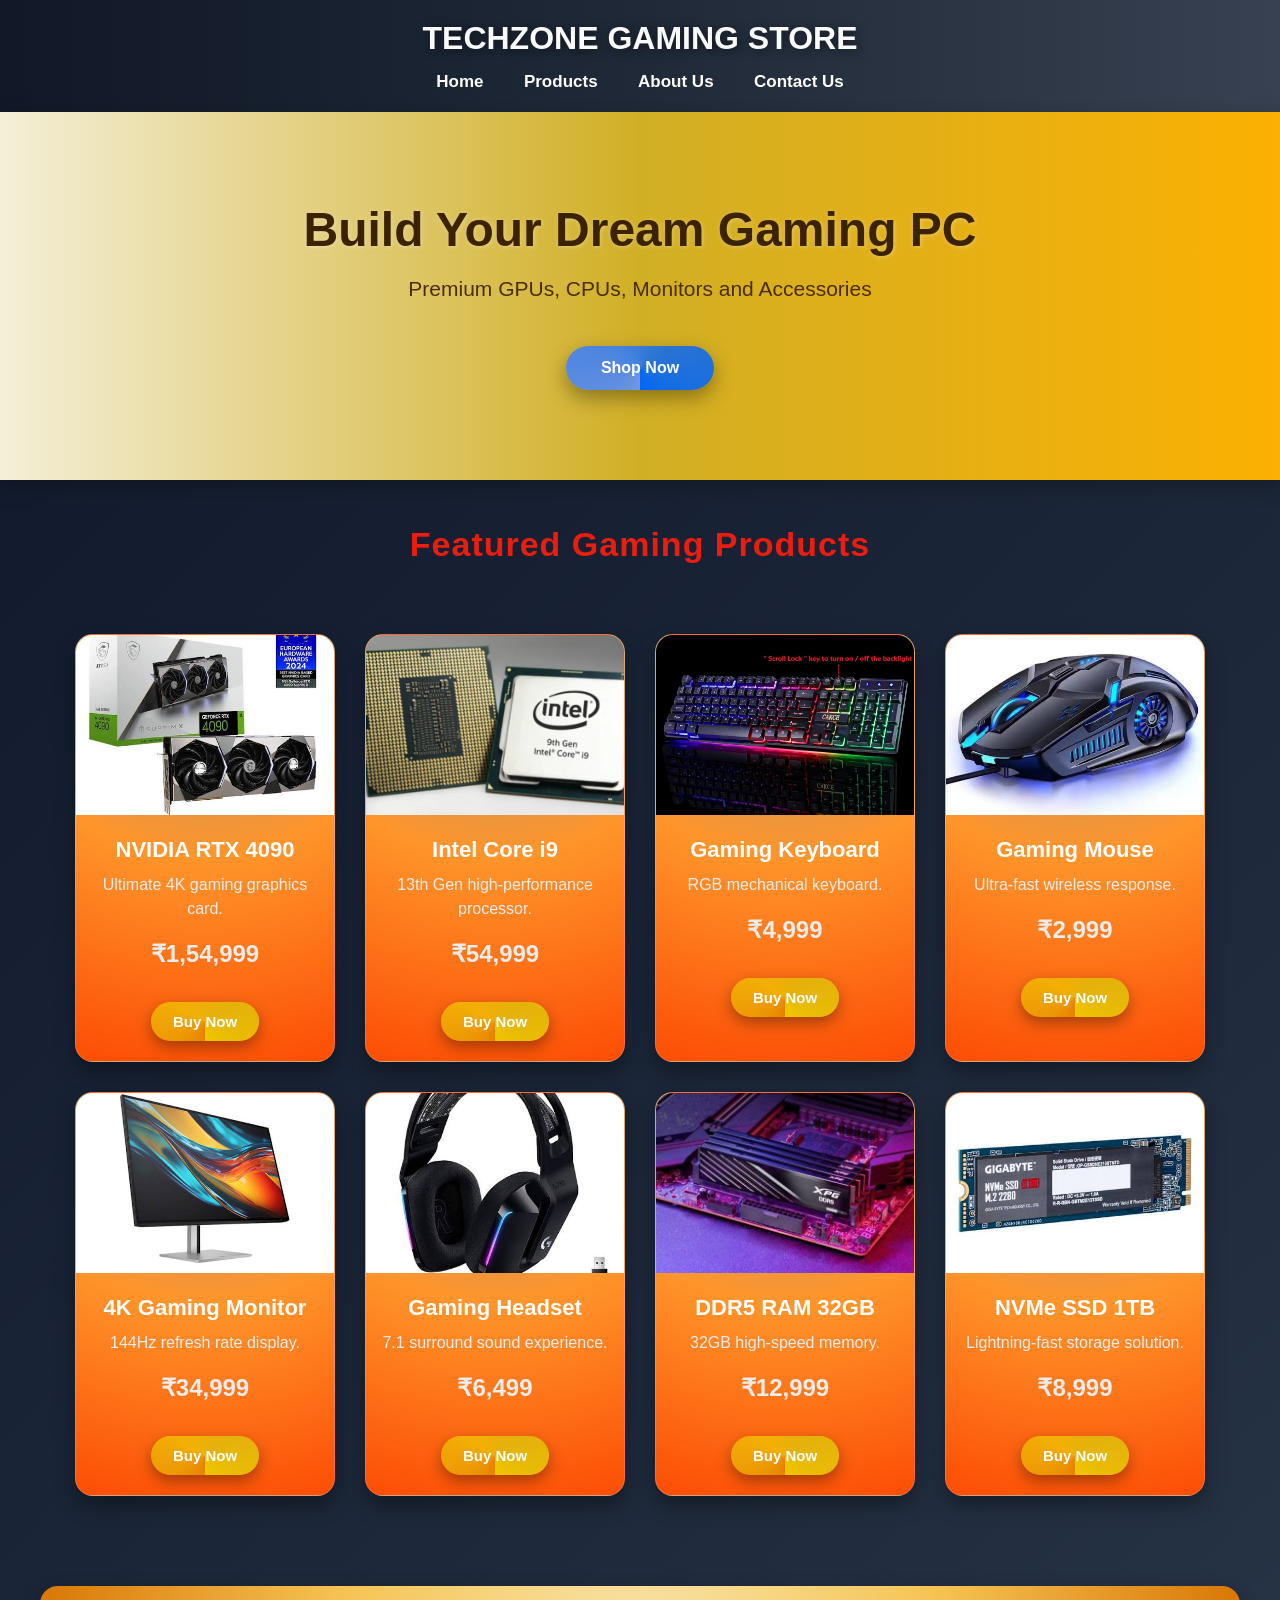
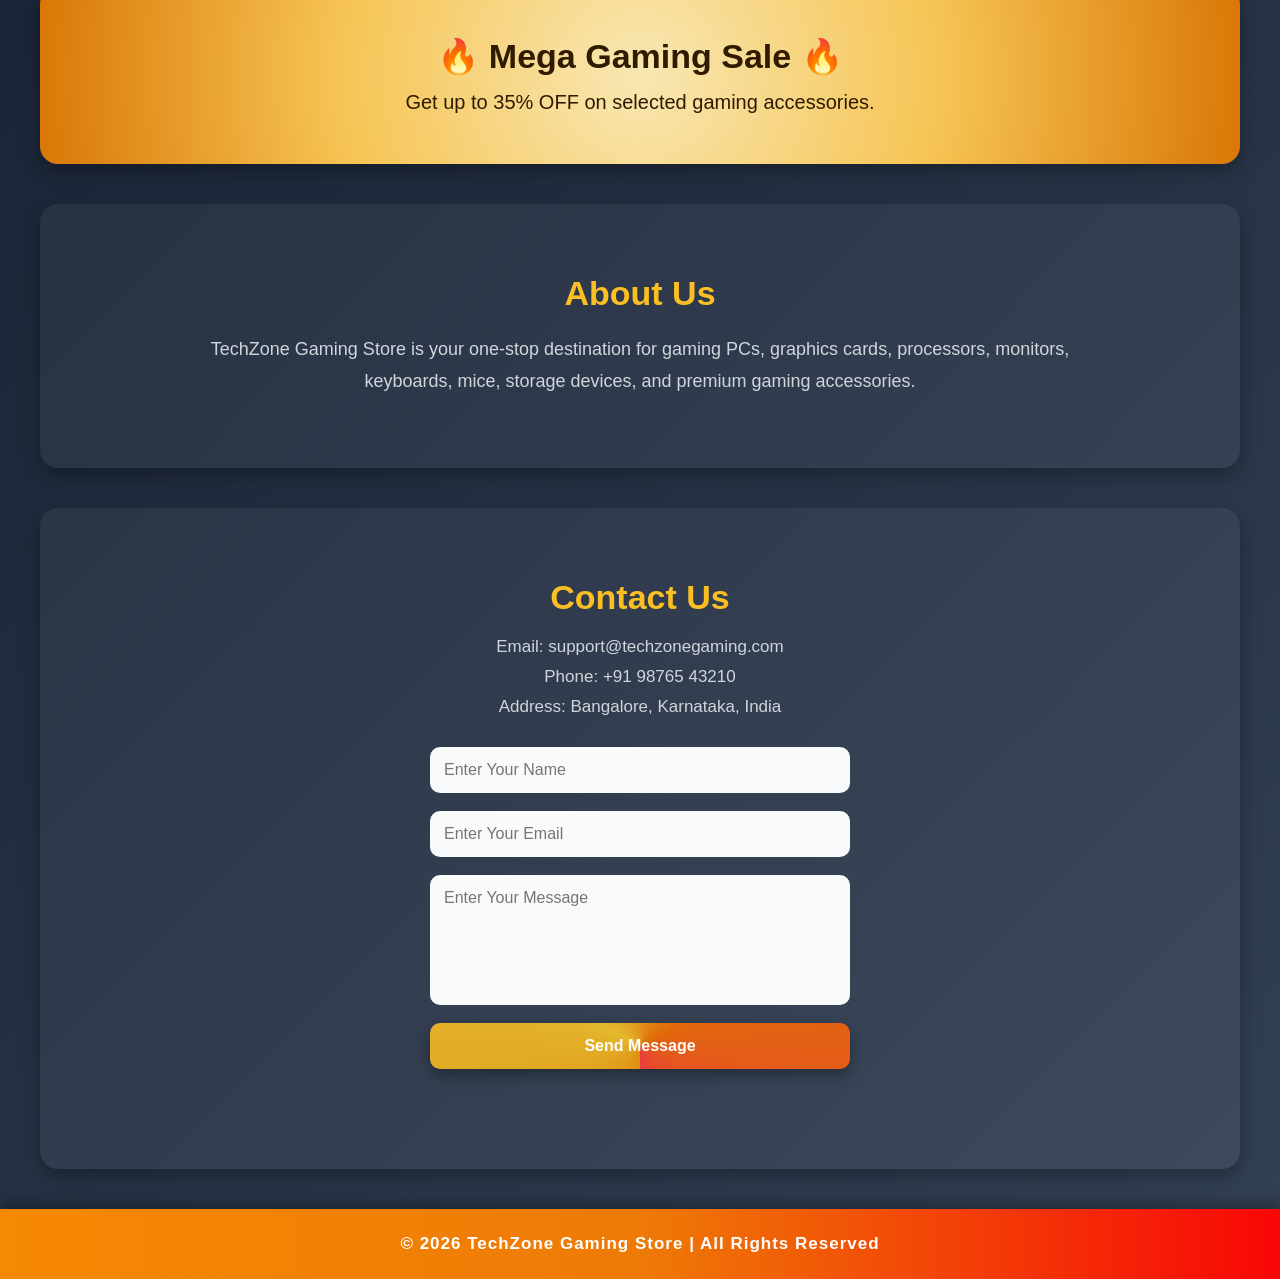
<file: index.html>
<!DOCTYPE html>
<html lang="en">
<head>
    <meta charset="UTF-8">
    <meta name="viewport" content="width=device-width, initial-scale=1.0">
    <title>Techzone Electronics</title>
    <link rel="stylesheet" href="Electronics.css">
</head>
<body>
<header>
    <h1>TECHZONE GAMING STORE</h1>

    <div class="menu">
        <a href="#">Home</a>
        <a href="#products">Products</a>
        <a href="#about">About Us</a>
        <a href="#contact">Contact Us</a>
    </div>
</header>

<section class="hero">
    <h2>Build Your Dream Gaming PC</h2>
    <p>Premium GPUs, CPUs, Monitors and Accessories</p>
    <button>Shop Now</button>
</section>

<h2 class="products-title" id="products">Featured Gaming Products</h2>

<section class="products">

    <div class="card">
        <img src="rtx4090.jpg" alt="NVIDIA RTX 4090 Graphics Card">
        <h3>NVIDIA RTX 4090</h3>
        <p>Ultimate 4K gaming graphics card.</p>
        <p class="price">₹1,54,999</p>
        <button class="buy-btn">Buy Now</button>
    </div>

    <div class="card">
        <img src="intel-i9.jpg" alt="Intel Core i9 Processor">
        <h3>Intel Core i9</h3>
        <p>13th Gen high-performance processor.</p>
        <p class="price">₹54,999</p>
        <button class="buy-btn">Buy Now</button>
    </div>

    <div class="card">
        <img src="keyboard.jpg" alt="Gaming Keyboard">
        <h3>Gaming Keyboard</h3>
        <p>RGB mechanical keyboard.</p>
        <p class="price">₹4,999</p>
        <button class="buy-btn">Buy Now</button>
    </div>

    <div class="card">
        <img src="mouse.jpg" alt="Gaming Mouse">
        <h3>Gaming Mouse</h3>
        <p>Ultra-fast wireless response.</p>
        <p class="price">₹2,999</p>
        <button class="buy-btn">Buy Now</button>
    </div>

    <div class="card">
        <img src="monitor.jpg" alt="4K Gaming Monitor">
        <h3>4K Gaming Monitor</h3>
        <p>144Hz refresh rate display.</p>
        <p class="price">₹34,999</p>
        <button class="buy-btn">Buy Now</button>
    </div>

    <div class="card">
        <img src="headset.jpg" alt="Gaming Headset">
        <h3>Gaming Headset</h3>
        <p>7.1 surround sound experience.</p>
        <p class="price">₹6,499</p>
        <button class="buy-btn">Buy Now</button>
    </div>

    <div class="card">
        <img src="ram.jpg" alt="DDR5 RAM 32GB">
        <h3>DDR5 RAM 32GB</h3>
        <p>32GB high-speed memory.</p>
        <p class="price">₹12,999</p>
        <button class="buy-btn">Buy Now</button>
    </div>

    <div class="card">
        <img src="ssd.jpg" alt="NVMe SSD 1TB">
        <h3>NVMe SSD 1TB</h3>
        <p>Lightning-fast storage solution.</p>
        <p class="price">₹8,999</p>
        <button class="buy-btn">Buy Now</button>
    </div>

</section>

<!-- Offer -->
<section class="offer">
    <h2>🔥 Mega Gaming Sale 🔥</h2>
    <p>Get up to 35% OFF on selected gaming accessories.</p>
</section>

<!-- About -->
<section class="about" id="about">
    <h2>About Us</h2>

    <p>
        TechZone Gaming Store is your one-stop destination for gaming PCs,
        graphics cards, processors, monitors, keyboards, mice,
        storage devices, and premium gaming accessories.
    </p>
</section>

<!-- Contact -->
<section class="contact" id="contact">

    <h2>Contact Us</h2>

    <p>Email: support@techzonegaming.com</p>
    <p>Phone: +91 98765 43210</p>
    <p>Address: Bangalore, Karnataka, India</p>

    <form>
        <input type="text" placeholder="Enter Your Name" required>
        <input type="email" placeholder="Enter Your Email" required>
        <textarea placeholder="Enter Your Message" required></textarea>
        <button type="submit">Send Message</button>
    </form>

</section>

<!-- Footer -->
<footer>
    <p>&copy; 2026 TechZone Gaming Store | All Rights Reserved</p>
</footer>
</body>
</html>
</file>
<file: Electronics.css>
*{
    margin:0;
    padding:0;
    box-sizing:border-box;
    font-family:"Segoe UI",sans-serif;
}


body{
    background:linear-gradient(135deg,#0f172a,#1e293b,#334155);
    color:#ffffff;
}


header{
    background:linear-gradient(to right,#111827,#1f2937,#374151);
    text-align:center;
    padding:20px;
    box-shadow:0 5px 18px rgba(0,0,0,.45);
}

header h1{
    color:#f8fafc;
    position:relative;
    text-shadow:2px 2px 10px rgba(0,0,0,.5);
    animation:slideIn 5s infinite;
}

.menu{
    margin-top:15px;
}

.menu a{
    color:white;
    text-decoration:none;
    margin:0 18px;
    font-weight:bold;
    transition:.3s;
    font-size:17px;
}

.menu a:hover{
    color:#fbbf24;
}

.hero{
    text-align:center;
    padding:90px 20px;
    background:linear-gradient(to right,#f4efd8,#d1af25,#fbb002);
    box-shadow:0 6px 20px rgba(0,0,0,.25);
}

.hero h2{
    font-size:48px;
    color:#3b2200;
    margin-bottom:20px;
    text-shadow:1px 1px 5px rgba(255,255,255,.3);
}

.hero p{
    font-size:21px;
    color:#4b2d00;
    margin-bottom:25px;
}

.hero button{
    margin-top:20px;
    padding:13px 35px;
    border:none;
    border-radius:30px;
    color:white;
    font-weight:bold;
    font-size:16px;
    cursor:pointer;

    background:conic-gradient(
        from 180deg,
        #7397df,
        #4b84e1,
        #2a73d2,
        #0067f6
    );

    box-shadow:0 8px 20px rgba(0,0,0,.35);
    transition:.35s;
}

.hero button:hover{
    transform:scale(1.08);
    box-shadow:0 12px 25px rgba(0,0,0,.45);
}


.products-title{
    text-align:center;
    margin:45px 0 20px;
    color:#eb1d0e;
    font-size:34px;
    letter-spacing:1px;
    animation:fadeIn 4s linear infinite;
}



.products{
    display:flex;
    flex-wrap:wrap;
    justify-content:center;
    gap:30px;
    padding:50px;
}


.card{
    width:260px;

    background:radial-gradient(
        circle at top,
        #a09589,
        #ff952b,
        #fc4d04
    );

    border-radius:18px;
    overflow:hidden;

    text-align:center;

    border:1px solid rgba(255,255,255,.15);

    box-shadow:0 10px 20px rgba(0,0,0,.35);

    transition:.4s;
}

.card:hover{
    transform:translateY(-12px);
    box-shadow:0 15px 30px rgba(249,64,2,.45);
}

.card img{
    width:100%;
    height:180px;
    object-fit:cover;
    transition:.5s;
}

.card:hover img{
    transform:scale(1.08);
}

.card h3{
    margin:18px 0 10px;
    color:#ffffff;
    font-size:22px;
}

.card p{
    padding:0 15px 15px;
    color:#ececec;
    line-height:1.5;
}

.price{
    color:#3b2200;
    font-size:24px;
    font-weight:bold;
    margin-bottom:15px;
}


.buy-btn{
    display:block;
    margin:0 auto 20px;

    padding:11px 22px;

    border:none;
    border-radius:25px;

    color:white;
    font-weight:bold;
    font-size:15px;

    cursor:pointer;

    background:conic-gradient(
        from 180deg,
        #e78104,
        #f3af06,
        #e4b10b,
        #efc700
    );

    box-shadow:0 6px 15px rgba(0,0,0,.35);

    transition:.35s;
}

.buy-btn:hover{
    transform:scale(1.08);
    box-shadow:0 10px 20px rgba(255,166,0,.5);
}


.offer{
    text-align:center;
    padding:50px 20px;
    margin:40px;
    border-radius:18px;

    background:radial-gradient(
        circle,
        #f8e7b3,
        #f6c453,
        #d97706
    );

    color:#2f1b00;

    box-shadow:0 8px 20px rgba(0,0,0,.30);
}

.offer h2{
    font-size:34px;
    margin-bottom:15px;
    font-weight:bold;
}

.offer p{
    font-size:20px;
    font-weight:500;
}


.about{
    text-align:center;
    padding:70px 20px;
    margin:40px;

    background:rgba(255,255,255,.05);

    border-radius:18px;

    box-shadow:0 8px 20px rgba(0,0,0,.30);
}

.about h2{
    color:#fbbf24;
    font-size:34px;
    margin-bottom:20px;
}

.about p{
    max-width:900px;
    margin:auto;
    line-height:1.8;
    font-size:18px;
    color:#d1d5db;
}


.contact{
    text-align:center;
    padding:70px 20px;
    margin:40px;

    background:rgba(255,255,255,.05);

    border-radius:18px;

    box-shadow:0 8px 20px rgba(0,0,0,.30);
}

.contact h2{
    color:#fbbf24;
    font-size:34px;
    margin-bottom:20px;
}

.contact p{
    margin:10px;
    color:#d1d5db;
    font-size:17px;
}


form{
    display:flex;
    flex-direction:column;

    width:420px;
    max-width:90%;

    margin:30px auto;

    gap:18px;
}

input,
textarea{
    padding:14px;

    border:none;
    border-radius:10px;

    background:#f8fafc;

    color:#111827;

    font-size:16px;

    transition:.3s;
}

input:focus,
textarea:focus{
    outline:none;

    box-shadow:0 0 12px rgba(255,170,0,.6);

    transform:scale(1.02);
}

textarea{
    height:130px;
    resize:none;
}

form button{

    padding:14px;

    border:none;

    border-radius:10px;

    cursor:pointer;

    color:white;

    font-size:16px;

    font-weight:bold;

    background:conic-gradient(
        from 180deg,
        #e18b12,
        #e3b92d,
        #e16a09,
        #eb3c3c
    );

    box-shadow:0 6px 15px rgba(0,0,0,.35);

    transition:.35s;
}

form button:hover{

    transform:scale(1.05);

    box-shadow:0 10px 20px rgba(255,120,0,.45);
}


footer{

    background:linear-gradient(
        to right,
        #f68903,
        #ee7a07,
        #f80606
    );

    text-align:center;

    padding:25px;

    color:white;

    font-size:17px;

    font-weight:bold;

    letter-spacing:1px;

    box-shadow:0 -5px 15px rgba(0,0,0,.35);
}


@keyframes fadeIn{

    0%{
        opacity:0;
    }

    100%{
        opacity:1;
    }

}


@keyframes slideIn{

    0%{
        left:-100%;
    }

    50%{
        left:0;
    }

    100%{
        left:0;
    }

}


::-webkit-scrollbar{
    width:10px;
}

::-webkit-scrollbar-track{
    background:#1e293b;
}

::-webkit-scrollbar-thumb{

    background:linear-gradient(
        #fbbf24,
        #f97316,
        #dc2626
    );

    border-radius:10px;
}

::-webkit-scrollbar-thumb:hover{
    background:#f59e0b;
}


::selection{
    background:#fbbf24;
    color:#111827;
}
</file>
